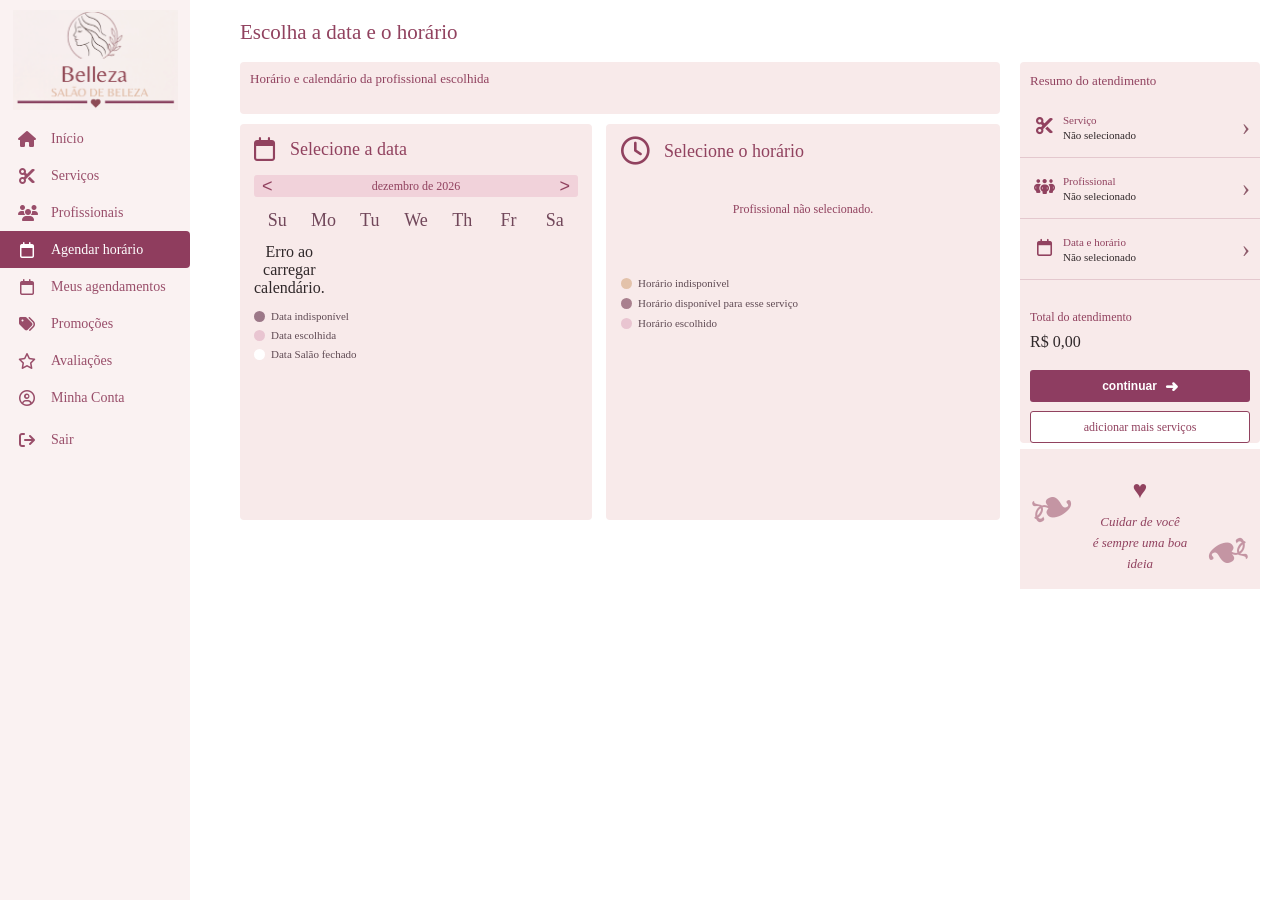
<file: SalaoBeleza/wwwroot/agendar_horario.html>
<!DOCTYPE html>
<html lang="pt-br">

<head>
    <meta charset="UTF-8">
    <meta name="viewport" content="width=device-width, initial-scale=1.0">

    <title>Agendar horário - Belleza</title>

    <link rel="stylesheet"
          href="https://cdnjs.cloudflare.com/ajax/libs/font-awesome/6.5.2/css/all.min.css">

    <link rel="stylesheet" href="agendar_horario.css">
</head>

<body>

    <aside class="sidebar"
           style="
                width: 190px !important;
                height: 100vh !important;
                min-height: 100vh !important;
                max-width: 190px !important;
                position: fixed !important;
                left: 0 !important;
                top: 0 !important;
                bottom: auto !important;
                display: block !important;
                overflow: hidden !important;
                z-index: 9999 !important;
           ">

        <div class="logo-area">
            <img src="imagens/logo_belleza.png"
                 alt="Belleza"
                 class="logo-belleza">
        </div>

        <nav class="menu">

            <a href="tela_inicial.html" class="menu-item">
                <i class="fa-solid fa-house"></i>
                <span>Início</span>
            </a>

            <a href="servicos.html" class="menu-item">
                <i class="fa-solid fa-scissors"></i>
                <span>Serviços</span>
            </a>

            <a href="profissionais.html" class="menu-item">
                <i class="fa-solid fa-users"></i>
                <span>Profissionais</span>
            </a>

            <a href="agendar_horario.html" class="menu-item ativo">
                <i class="fa-regular fa-calendar"></i>
                <span>Agendar horário</span>
            </a>

            <a href="meus_agendamentos.html" class="menu-item">
                <i class="fa-regular fa-calendar"></i>
                <span>Meus agendamentos</span>
            </a>

            <a href="#" class="menu-item">
                <i class="fa-solid fa-tags"></i>
                <span>Promoções</span>
            </a>

            <a href="#" class="menu-item">
                <i class="fa-regular fa-star"></i>
                <span>Avaliações</span>
            </a>

            <a href="#" class="menu-item">
                <i class="fa-regular fa-circle-user"></i>
                <span>Minha Conta</span>
            </a>

            <a href="#" class="menu-item sair">
                <i class="fa-solid fa-arrow-right-from-bracket"></i>
                <span>Sair</span>
            </a>

        </nav>

    </aside>


    <main class="conteudo">

        <h1 class="titulo-pagina">
            Escolha a data e o horário
        </h1>


        <div class="layout-principal">

            <div class="area-esquerda">

                <div class="cabecalho-calendario">
                    Horário e calendário da profissional escolhida
                </div>


                <div class="area-agendamento">


                    <!-- CALENDÁRIO -->

                    <section class="calendario">

                        <h2>
                            <i class="fa-regular fa-calendar"></i>
                            Selecione a data
                        </h2>


                        <div class="mes">

                            <button
                                type="button"
                                id="mesAnterior"
                                aria-label="Mês anterior">

                                &lt;

                            </button>


                            <span id="mesAtual">
                                Carregando...
                            </span>


                            <button
                                type="button"
                                id="mesProximo"
                                aria-label="Próximo mês">

                                &gt;

                            </button>

                        </div>


                        <div class="dias-semana">

                            <span>Su</span>
                            <span>Mo</span>
                            <span>Tu</span>
                            <span>We</span>
                            <span>Th</span>
                            <span>Fr</span>
                            <span>Sa</span>

                        </div>


                        <div
                            class="dias"
                            id="diasCalendario">

                            <!--
                                O JavaScript vai criar
                                os dias disponíveis aqui.
                            -->

                        </div>


                        <div class="legenda-calendario">

                            <div>
                                <span class="bolinha roxa"></span>
                                <span>Data indisponível</span>
                            </div>

                            <div>
                                <span class="bolinha rosa"></span>
                                <span>Data escolhida</span>
                            </div>

                            <div>
                                <span class="bolinha clara"></span>
                                <span>Data Salão fechado</span>
                            </div>

                        </div>

                    </section>


                    <!-- HORÁRIOS -->

                    <section class="horarios">

                        <h2>
                            <i class="fa-regular fa-clock"></i>
                            Selecione o horário
                        </h2>


                        <div
                            class="lista-horarios"
                            id="listaHorarios">

                            <p class="mensagem-horario">
                                Selecione uma data para visualizar os horários.
                            </p>

                        </div>


                        <div class="legenda-horarios">

                            <div>
                                <span class="bolinha horario-indisponivel"></span>
                                <span>Horário indisponível</span>
                            </div>

                            <div>
                                <span class="bolinha horario-disponivel"></span>
                                <span>Horário disponível para esse serviço</span>
                            </div>

                            <div>
                                <span class="bolinha horario-escolhido"></span>
                                <span>Horário escolhido</span>
                            </div>

                        </div>

                    </section>

                </div>

            </div>


            <!-- RESUMO -->

            <aside class="resumo">

                <h2>
                    Resumo do atendimento
                </h2>


                <!-- SERVIÇO -->

                <div class="resumo-item">

                    <div class="resumo-icone">
                        <i class="fa-solid fa-scissors"></i>
                    </div>

                    <div class="resumo-texto">

                        <span>Serviço</span>

                        <strong id="resumoServico">
                            Não selecionado
                        </strong>

                    </div>

                    <span class="seta">
                        ›
                    </span>

                </div>


                <!-- PROFISSIONAL -->

                <div class="resumo-item">

                    <div class="resumo-icone">
                        <i class="fa-solid fa-people-group"></i>
                    </div>

                    <div class="resumo-texto">

                        <span>Profissional</span>

                        <strong id="resumoProfissional">
                            Não selecionado
                        </strong>

                    </div>

                    <span class="seta">
                        ›
                    </span>

                </div>


                <!-- DATA E HORÁRIO -->

                <div class="resumo-item">

                    <div class="resumo-icone">
                        <i class="fa-regular fa-calendar"></i>
                    </div>

                    <div class="resumo-texto">

                        <span>Data e horário</span>

                        <strong id="resumoDataHorario">
                            Não selecionado
                        </strong>

                    </div>

                    <span class="seta">
                        ›
                    </span>

                </div>


                <!-- TOTAL -->

                <div class="total">

                    <span>
                        Total do atendimento
                    </span>

                    <strong id="resumoPreco">
                        R$ 0,00
                    </strong>

                </div>


                <!-- CONTINUAR -->

                <button
                    type="button"
                    class="btn-continuar"
                    id="btnContinuar">

                    continuar

                    <span>
                        ➜
                    </span>

                </button>


                <!-- ADICIONAR SERVIÇO -->

                <a
                    href="servicos.html"
                    class="btn-adicionar">

                    adicionar mais serviços

                </a>

            </aside>

        </div>


        <div class="frase-lateral">

            <span>♥</span>

            <p>
                Cuidar de você
                <br>
                é sempre uma boa
                <br>
                ideia
            </p>

        </div>

    </main>


    <!-- JAVASCRIPT DO AGENDAMENTO -->

    <script src="agendar_horario.js"></script>

</body>

</html>
</file>
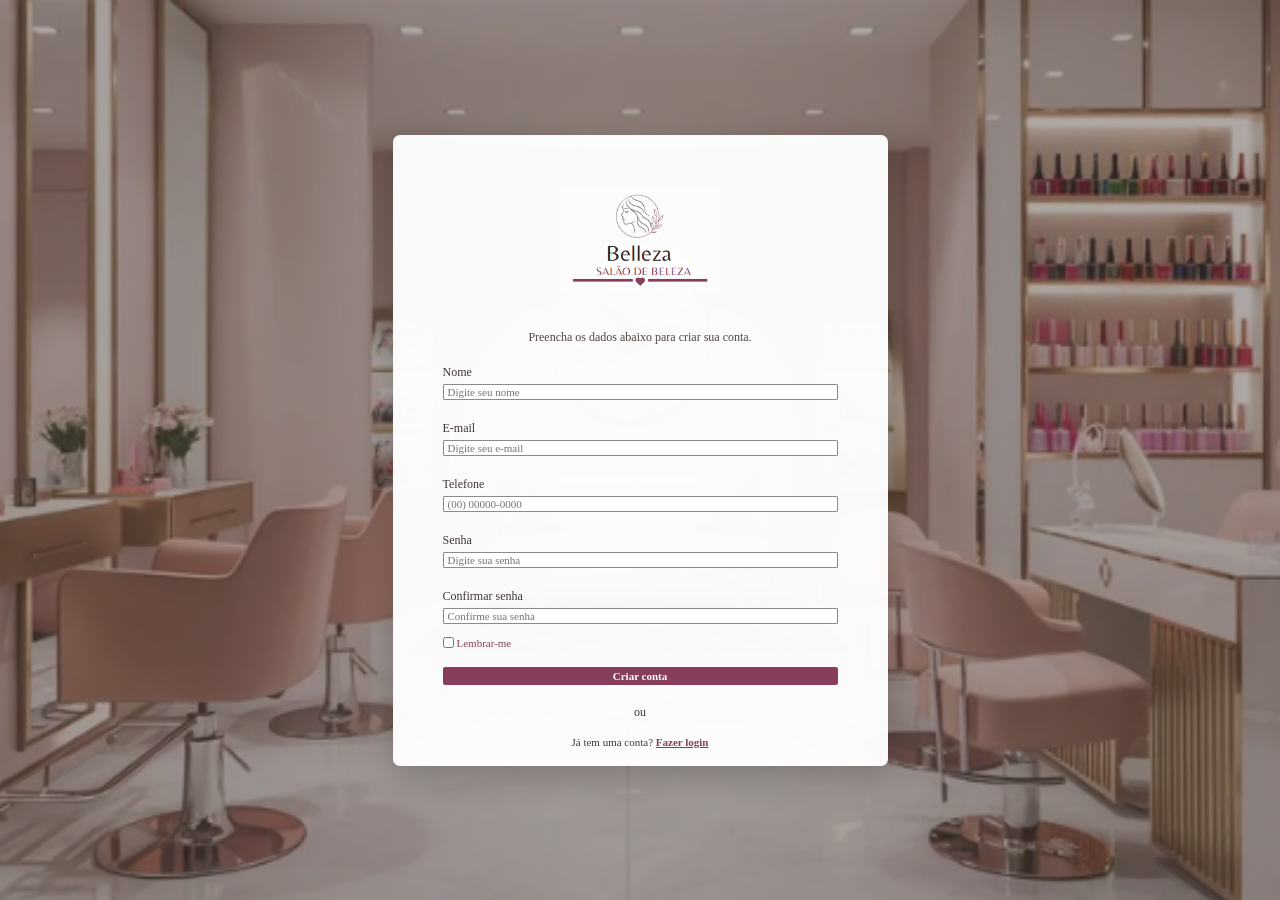
<file: SalaoBeleza/wwwroot/criar_conta.html>
<!DOCTYPE html>
<html lang="pt-br">

<head>
    <meta charset="UTF-8">
    <meta name="viewport" content="width=device-width, initial-scale=1.0">

    <title>Criar Conta - Belleza</title>

    <link rel="stylesheet" href="criar_conta.css">
</head>

<body>

    <main class="cadastro-card">

        <div class="logo-area">

            <img
                src="imagens/logo_belleza_login.png"
                alt="Logo Belleza"
                class="logo"
            >

        </div>


        <p class="texto-cadastro">
            Preencha os dados abaixo para criar sua conta.
        </p>


        <form id="formCadastro">

           

            <div class="campo">

                <label for="nome">
                    Nome
                </label>

                <input
                    type="text"
                    id="nome"
                    name="nome"
                    placeholder="Digite seu nome"
                    required
                >

            </div>


            

            <div class="campo">

                <label for="email">
                    E-mail
                </label>

                <input
                    type="email"
                    id="email"
                    name="email"
                    placeholder="Digite seu e-mail"
                    required
                >

            </div>


           

            <div class="campo">

                <label for="telefone">
                    Telefone
                </label>

                <input
                    type="tel"
                    id="telefone"
                    name="telefone"
                    placeholder="(00) 00000-0000"
                    required
                >

            </div>


           

            <div class="campo">

                <label for="senha">
                    Senha
                </label>

                <input
                    type="password"
                    id="senha"
                    name="senha"
                    placeholder="Digite sua senha"
                    required
                >

            </div>


           

            <div class="campo">

                <label for="confirmar">
                    Confirmar senha
                </label>

                <input
                    type="password"
                    id="confirmar"
                    name="confirmar"
                    placeholder="Confirme sua senha"
                    required
                >

            </div>


           

            <label class="lembrar">

                <input
                    type="checkbox"
                    name="lembrar"
                >

                Lembrar-me

            </label>


           

            <button
                type="submit"
                class="btn-criar">

                Criar conta

            </button>


            <div class="ou">

                <span>ou</span>

            </div>


         

            <p class="login">

                Já tem uma conta?

                <a href="login_cliente.html">
                    Fazer login
                </a>

            </p>

        </form>

    </main>


    <script>

        document
            .getElementById("formCadastro")
            .addEventListener("submit", async function(event) {

                event.preventDefault();


               

                const nome =
                    document.getElementById("nome").value.trim();

                const email =
                    document.getElementById("email").value.trim();

                const telefone =
                    document.getElementById("telefone").value.trim();

                const senha =
                    document.getElementById("senha").value;

                const confirmar =
                    document.getElementById("confirmar").value;


                

                if (senha !== confirmar) {

                    alert("As senhas não são iguais.");

                    return;
                }


                

                const dados = {

                    nome: nome,
                    email: email,
                    telefone: telefone,
                    senha: senha

                };


                try {

                    const resposta = await fetch(
                        "/api/clientes",
                        {
                            method: "POST",

                            headers: {
                                "Content-Type": "application/json"
                            },

                            body: JSON.stringify(dados)
                        }
                    );


                    

                    if (resposta.ok) {

                        alert("Conta criada com sucesso!");

                        window.location.href =
                            "login_cliente.html";

                        return;
                    }


                    

                    let mensagemErro =
                        "Não foi possível criar a conta.";

                    try {

                        const erro =
                            await resposta.json();

                        if (erro.title) {
                            mensagemErro = erro.title;
                        }

                        if (erro.message) {
                            mensagemErro = erro.message;
                        }

                    } catch (e) {

                
                    }


                    alert(mensagemErro);

                    console.log(
                        "Status da API:",
                        resposta.status
                    );

                } catch (erro) {

                    console.error(erro);

                    alert(
                        "Erro ao conectar com o servidor."
                    );

                }

            });

    </script>

</body>

</html>
</file>
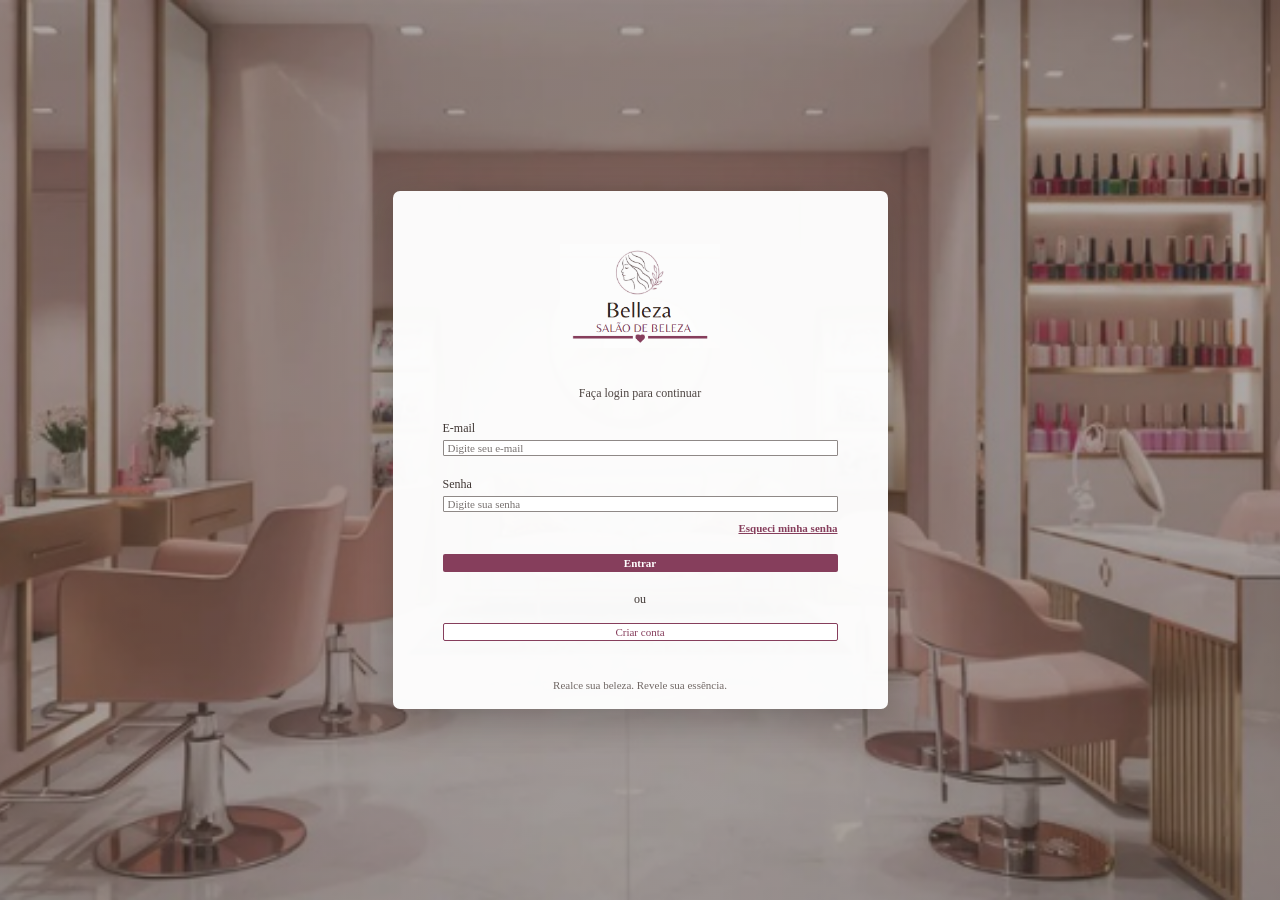
<file: SalaoBeleza/wwwroot/login_cliente.html>
<!DOCTYPE html>
<html lang="pt-br">

<head>
    <meta charset="UTF-8">
    <meta name="viewport" content="width=device-width, initial-scale=1.0">

    <title>Login - Belleza</title>

    <link rel="stylesheet" href="login_cliente.css">
</head>

<body>

    <main class="login-card">

        <div class="logo-area">

            <img
                src="imagens/logo_belleza_login.png"
                alt="Logo Belleza"
                class="logo"
            >

        </div>

        <p class="texto-login">
            Faça login para continuar
        </p>

        <form id="formLogin">

            <div class="campo">

                <label for="email">
                    E-mail
                </label>

                <input
                    type="email"
                    id="email"
                    name="email"
                    placeholder="Digite seu e-mail"
                    required
                >

            </div>

            <div class="campo">

                <label for="senha">
                    Senha
                </label>

                <input
                    type="password"
                    id="senha"
                    name="senha"
                    placeholder="Digite sua senha"
                    required
                >

            </div>

            <div class="esqueci">

                <a href="recuperar_senha.html">
                    Esqueci minha senha
                </a>

            </div>

            <button
                type="submit"
                class="btn-entrar">

                Entrar

            </button>

            <div class="ou">

                <span>ou</span>

            </div>

            <a
                href="criar_conta.html"
                class="btn-criar">

                Criar conta

            </a>

        </form>

        <p class="frase">
            Realce sua beleza. Revele sua essência.
        </p>

    </main>

    <script>

        document
            .getElementById("formLogin")
            .addEventListener("submit", async function(event) {

                event.preventDefault();

                const email = document
                    .getElementById("email")
                    .value
                    .trim();

                const senha = document
                    .getElementById("senha")
                    .value;

                if (!email || !senha) {

                    alert("Preencha o e-mail e a senha.");

                    return;
                }

                try {

                    const resposta = await fetch("/api/login", {

                        method: "POST",

                        headers: {
                            "Content-Type": "application/json"
                        },

                        body: JSON.stringify({
                            email: email,
                            senha: senha
                        })

                    });

                    const texto = await resposta.text();

                    console.log("STATUS:", resposta.status);
                    console.log("RESPOSTA:", texto);

                    if (resposta.ok) {

                        alert("Login realizado com sucesso!");

                        window.location.href =
                            "tela_inicial.html";

                        return;
                    }

                    if (resposta.status === 401) {

                        alert("E-mail ou senha inválidos.");

                        return;
                    }

                    alert(
                        "ERRO " +
                        resposta.status +
                        ":\n\n" +
                        texto
                    );

                }
                catch (erro) {

                    console.error(erro);

                    alert(
                        "Erro ao conectar com o servidor."
                    );

                }

            });

    </script>

</body>

</html>
</file>
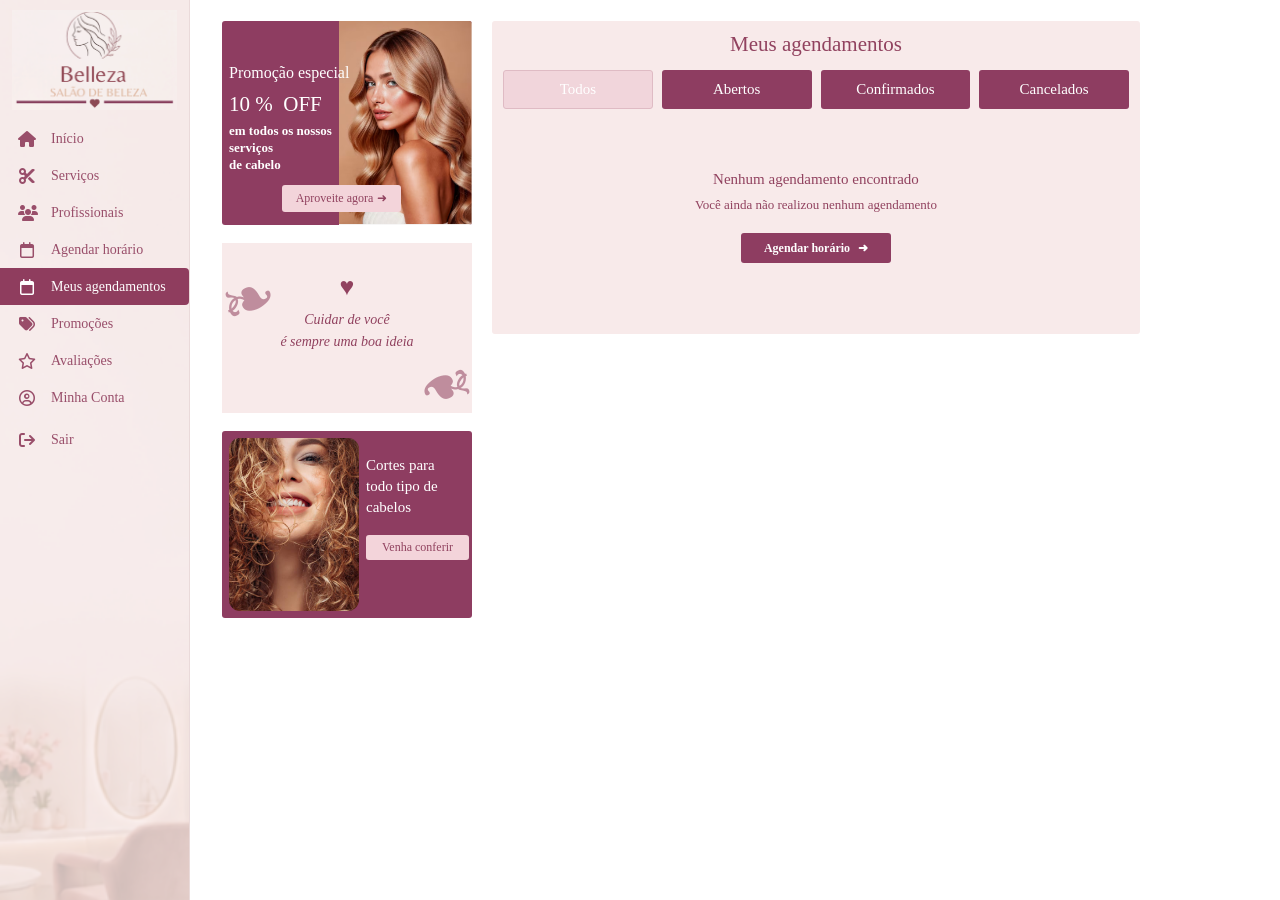
<file: SalaoBeleza/wwwroot/meus_agendamentos.html>
<!DOCTYPE html>
<html lang="pt-br">

<head>
    <meta charset="UTF-8">
    <meta name="viewport" content="width=device-width, initial-scale=1.0">

    <title>Meus agendamentos - Belleza</title>

    <link rel="stylesheet"
      href="https://cdnjs.cloudflare.com/ajax/libs/font-awesome/6.5.2/css/all.min.css">

    <link rel="stylesheet" href="meus_agendamentos.css">
</head>

<body>

 <aside class="sidebar">

        <div class="logo-area">

            <img
                src="imagens/logo_belleza.png"
                alt="Belleza"
                class="logo-belleza">

        </div>

        <nav class="menu">

            <a href="tela_inicial.html"  
                class="menu-item">
                <i class="fa-solid fa-house"></i>
                <span>Início</span>
            </a>

            <a href="servicos.html"
                class="menu-item">
                <i class="fa-solid fa-scissors"></i>
                <span>Serviços</span>
            </a>

            <a href="profissionais.html"
                class="menu-item">
                <i class="fa-solid fa-users"></i>
                <span>Profissionais</span>
            </a>

            <a href="agendar_horario.html" 
                class="menu-item">
                <i class="fa-regular fa-calendar"></i>
                <span>Agendar horário</span>
            </a>

            <a href="meus_agendamentos.html"
                class="menu-item ativo">
                <i class="fa-regular fa-calendar"></i>
                <span>Meus agendamentos</span>  

            </a>

            <a href="#"
                class="menu-item">
                <i class="fa-solid fa-tags"></i>
                <span>Promoções</span>
            </a>

            <a href="#"
                class="menu-item">
                <i class="fa-regular fa-star"></i>
                <span>Avaliações</span>
            </a>

            <a href="#"
                class="menu-item">
                <i class="fa-regular fa-circle-user"></i>
                <span>Minha Conta</span>
            </a>

            <a href="#"
                class="menu-item sair">
                <i class="fa-solid fa-arrow-right-from-bracket"></i>
                <span>Sair</span>
            </a>

        </nav>

    </aside>


    <main class="conteudo">

        <section class="coluna-esquerda">

            <div class="promocao">

                <div class="texto-promocao">

                    <h2>
                        Promoção especial
                    </h2>

                    <h1>
                        10 % &nbsp;OFF
                    </h1>

                    <p>
                        em todos os nossos serviços
                        <br>
                        de cabelo
                    </p>

                </div>


                <img
                    src="imagens/promocao.png"
                    alt="Promoção"
                >


                <a
                    href="pagina_promocao.html"
                    class="botao-promocao"
                >
                    Aproveite agora
                    <span>➜</span>
                </a>

            </div>


           

            <div class="frase">

                <span class="coracao">
                    ♥
                </span>

                <p>
                    Cuidar de você
                    <br>
                    é sempre uma boa ideia
                </p>

            </div>

            <div class="cortes">

                <img
                    src="imagens/beatriz.png"
                    alt="Cortes"
                >

                <div class="texto-cortes">

                    <h2>
                        Cortes para
                        <br>
                        todo tipo de
                        <br>
                        cabelos
                    </h2>

                    <a
                        href="pagina_promocao.html"
                        class="botao-cortes"
                    >
                        Venha conferir
                    </a>

                </div>

            </div>

        </section>


        <section class="agendamentos">

            <h1>
                Meus agendamentos
            </h1>


           
            <div class="filtros">

                <button class="filtro todos">
                    Todos
                </button>

                <button class="filtro">
                    Abertos
                </button>

                <button class="filtro">
                    Confirmados
                </button>

                <button class="filtro">
                    Cancelados
                </button>

            </div>


          

            <div class="sem-agendamento">

                <h2>
                    Nenhum agendamento encontrado
                </h2>

                <p>
                    Você ainda não realizou nenhum agendamento
                </p>

                <a
                    href="agendar_horario.html"
                    class="botao-agendar"
                >
                    Agendar horário
                    <span>➜</span>
                </a>

            </div>

        </section>

    </main>

</body>

</html>
</file>
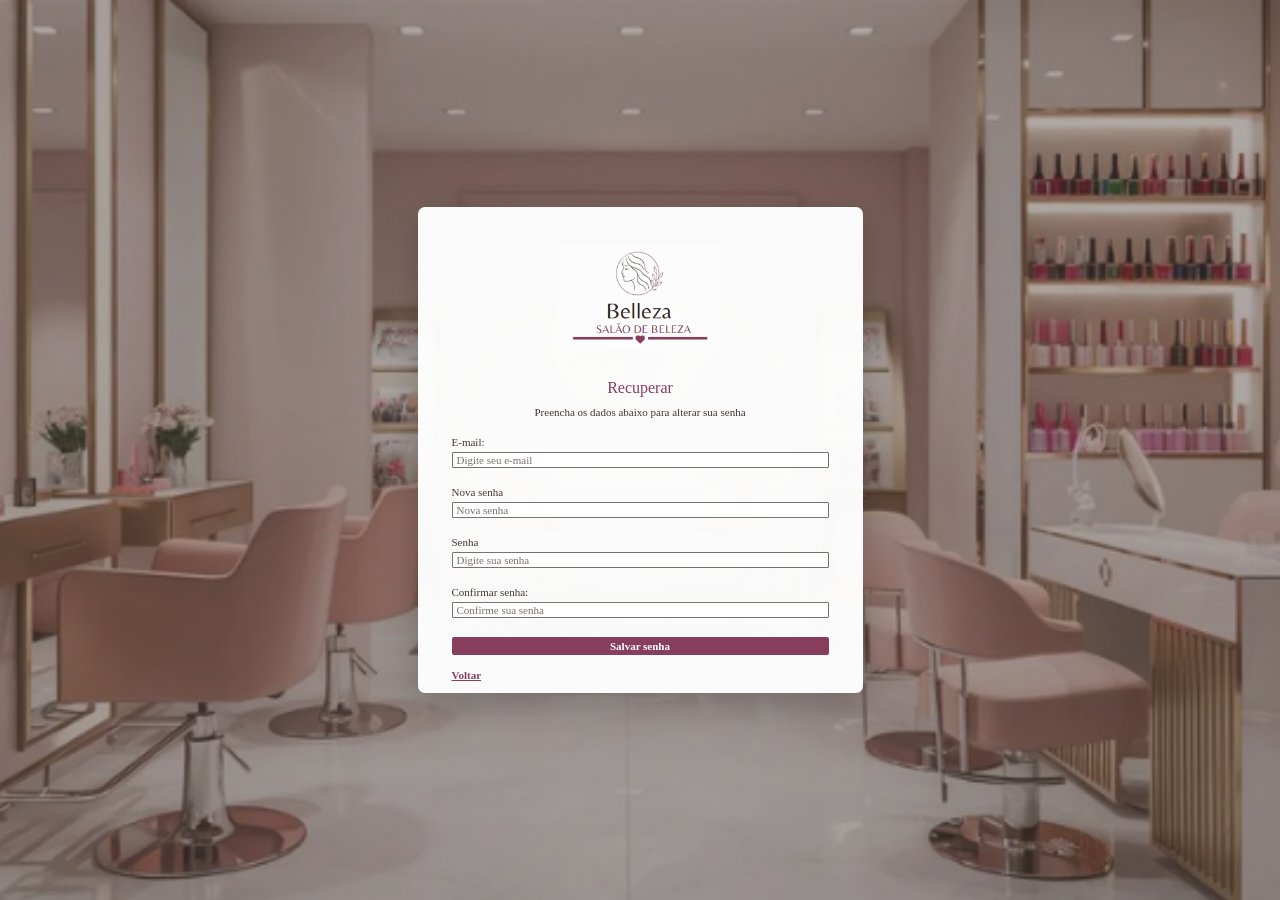
<file: SalaoBeleza/wwwroot/recuperar_senha.html>
<!DOCTYPE html>
<html lang="pt-br">

<head>
    <meta charset="UTF-8">
    <meta name="viewport" content="width=device-width, initial-scale=1.0">

    <title>Recuperar Senha - Belleza</title>

    <link rel="stylesheet" href="recuperar_senha.css">
</head>

<body>

    <main class="recuperar-card">

        <div class="logo-area">

            <img
                src="imagens/logo_belleza_login.png"
                alt="Logo Belleza"
                class="logo"
            >

        </div>


        <h2>Recuperar</h2>


        <p class="texto-recuperar">
            Preencha os dados abaixo para alterar sua senha
        </p>


        <form action="#" method="post">

            <div class="campo">

                <label for="email">
                    E-mail:
                </label>

                <input
                    type="email"
                    id="email"
                    name="email"
                    placeholder="Digite seu e-mail"
                    required
                >

            </div>


            <div class="campo">

                <label for="nova-senha">
                    Nova senha
                </label>

                <input
                    type="password"
                    id="nova-senha"
                    name="nova-senha"
                    placeholder="Nova senha"
                    required
                >

            </div>


            <div class="campo">

                <label for="senha">
                    Senha
                </label>

                <input
                    type="password"
                    id="senha"
                    name="senha"
                    placeholder="Digite sua senha"
                    required
                >

            </div>


            <div class="campo">

                <label for="confirmar-senha">
                    Confirmar senha:
                </label>

                <input
                    type="password"
                    id="confirmar-senha"
                    name="confirmar-senha"
                    placeholder="Confirme sua senha"
                    required
                >

            </div>


            <button
                type="submit"
                class="btn-salvar">

                Salvar senha

            </button>


            <a
                href="login_cliente.html"
                class="voltar">

                Voltar

            </a>

        </form>

    </main>

</body>

</html>
</file>
<file: SalaoBeleza/wwwroot/agendar_horario.css>
* {
    margin: 0;
    padding: 0;
    box-sizing: border-box;
}

body {
    background-color: #ffffff;
    color: #30282a;
    font-family: Georgia, "Times New Roman", serif;
    min-height: 100vh;
}

.sidebar::before {
    content: "";
    position: absolute;
    top: 0;
    left: 0;
    right: 0;
    bottom: 0;
    background: rgba(248, 238, 238, 0.72);
    z-index: 0;
}

.logo-area,
.menu {
    position: relative;
    z-index: 1;
}

.logo-area {
    width: 100%;
    height: 120px;
    display: flex;
    align-items: center;
    justify-content: center;
    padding: 15px 10px;
}

.logo-belleza {
    width: 165px;
    height: auto;
    object-fit: contain;
    display: block;
}

.linha-logo {
    height: 4px;
    width: 174px;
    background: #8d3b5c;
    margin: 0 auto 8px;
}

.menu {
    display: flex;
    flex-direction: column;
    width: 100%;
}

.menu-item {
    width: 100%;
    height: 37px;
    display: flex;
    align-items: center;
    gap: 15px;
    padding-left: 18px;
    text-decoration: none;
    color: #994e6a;
    font-size: 14px;
    transition: 0.2s;
}

.menu-item i {
    width: 18px;
    text-align: center;
    font-size: 16px;
}

.menu-item:hover {
    background: rgba(234, 214, 220, 0.90);
}

.menu-item.ativo {
    background: #8f3d5e;
    color: white;
    border-radius: 0 4px 4px 0;
}

.menu-item.sair {
    margin-top: 5px;
}

.conteudo {
    margin-left: 220px;
    min-height: 100vh;
    padding: 20px 20px;
    position: relative;
}

.titulo-pagina {
    color: #91425f;
    font-size: 21px;
    font-weight: 400;
    margin-bottom: 17px;
}

.layout-principal {
    display: grid;
    grid-template-columns: minmax(650px, 1fr) 240px;
    gap: 20px;
    align-items: start;
}

.area-esquerda {
    min-width: 0;
}

.cabecalho-calendario {
    height: 52px;
    background-color: #f8eaea;
    color: #91425f;
    border-radius: 4px;
    padding: 9px 10px;
    font-size: 13px;
    margin-bottom: 10px;
}

.area-agendamento {
    display: grid;
    grid-template-columns: 352px 1fr;
    gap: 14px;
}

.calendario {
    min-height: 396px;
    background-color: #f8eaea;
    border-radius: 4px;
    padding: 13px 14px;
}

.calendario h2 {
    color: #91425f;
    font-size: 18px;
    font-weight: 400;
    display: flex;
    align-items: center;
    gap: 15px;
    margin-bottom: 14px;
}

.calendario h2 i {
    font-size: 24px;
}

.mes {
    height: 22px;
    background-color: #f1d2da;
    border-radius: 3px;
    display: flex;
    align-items: center;
    justify-content: space-between;
    padding: 0 8px;
    color: #91425f;
    font-size: 12px;
    margin-bottom: 13px;
}

.mes button {
    border: none;
    background: transparent;
    color: #91425f;
    font-size: 18px;
    cursor: pointer;
}

.dias-semana {
    display: grid;
    grid-template-columns: repeat(7, 1fr);
    text-align: center;
    color: #71475a;
    font-size: 18px;
    margin-bottom: 5px;
}

.dias-semana span {
    height: 28px;
}

.dias {
    display: grid;
    grid-template-columns: repeat(7, 1fr);
    row-gap: 5px;
    text-align: center;
}

.dia {
    width: 34px;
    height: 34px;
    margin: auto;
    border: none;
    border-radius: 50%;
    background: transparent;
    color: #79566a;
    font-family: Georgia, "Times New Roman", serif;
    font-size: 17px;
    cursor: pointer;
    transition: 0.2s;
}

.dia:hover {
    background-color: #ead1d8;
}

.dia.disponivel {
    background-color: #9c7888;
    color: #ffffff;
}

.dia.indisponivel {
    background-color: #ffffff;
    color: #dddddd;
    cursor: not-allowed;
}

.dia.escolhido,
.dia.selecionado {
    background-color: #e9c5d1;
    color: #91425f;
    box-shadow: 0 0 0 2px #d9a9b9;
}

.dia.selecionado:hover {
    background-color: #e9c5d1;
}

.vazio {
    width: 34px;
    height: 34px;
}

.legenda-calendario {
    margin-top: 13px;
    display: flex;
    flex-direction: column;
    gap: 7px;
    color: #604b54;
    font-size: 11px;
}

.legenda-calendario div {
    display: flex;
    align-items: center;
    gap: 6px;
}

.bolinha {
    width: 11px;
    height: 11px;
    border-radius: 50%;
    display: inline-block;
}

.bolinha.roxa {
    background-color: #9c7888;
}

.bolinha.rosa {
    background-color: #e9c5d1;
}

.bolinha.clara {
    background-color: #ffffff;
}

.horarios {
    min-height: 396px;
    background-color: #f8eaea;
    border-radius: 4px;
    padding: 13px 15px;
}

.horarios h2 {
    color: #91425f;
    font-size: 18px;
    font-weight: 400;
    display: flex;
    align-items: center;
    gap: 15px;
    margin-bottom: 17px;
}

.horarios h2 i {
    font-size: 28px;
}

.lista-horarios {
    display: grid;
    grid-template-columns: 1fr 1fr;
    gap: 12px 60px;
    padding: 0 24px;
}

.horario {
    height: 34px;
    background-color: #ffffff;
    border: 1px solid #91425f;
    border-radius: 3px;
    color: #30282a;
    font-family: Georgia, "Times New Roman", serif;
    font-size: 11px;
    cursor: pointer;
    transition: 0.2s;
}

.horario:hover {
    background-color: #f1d7de;
}

.horario.escolhido-horario,
.horario.selecionado {
    background-color: #e9c5d1;
    color: #91425f;
    border-color: #d9a9b9;
}

.horario:disabled {
    background-color: #e3c2aa;
    color: #ffffff;
    border-color: #e3c2aa;
    cursor: not-allowed;
}

.legenda-horarios {
    margin-top: 40px;
    display: flex;
    flex-direction: column;
    gap: 8px;
    font-size: 11px;
    color: #604b54;
}

.legenda-horarios div {
    display: flex;
    align-items: center;
    gap: 6px;
}

.horario-indisponivel {
    background-color: #e3c2aa;
}

.horario-disponivel {
    background-color: #a9808e;
}

.horario-escolhido {
    background-color: #e9c5d1;
}

.resumo {
    width: 240px;
    min-height: 366px;
    background-color: #f8eaea;
    border-radius: 4px;
    overflow: hidden;
}

.resumo h2 {
    color: #91425f;
    font-size: 13px;
    font-weight: 400;
    padding: 11px 10px 8px;
}

.resumo-item {
    min-height: 61px;
    border-bottom: 1px solid #e4c8ce;
    display: flex;
    align-items: center;
    padding: 7px 10px;
}

.resumo-icone {
    width: 28px;
    color: #91425f;
    font-size: 17px;
    text-align: center;
    margin-right: 5px;
}

.resumo-texto {
    flex: 1;
    display: flex;
    flex-direction: column;
    gap: 3px;
}

.resumo-texto span {
    color: #91425f;
    font-size: 11px;
}

.resumo-texto strong {
    color: #30282a;
    font-size: 11px;
    font-weight: 400;
}

.seta {
    color: #8e5b6b;
    font-size: 25px;
}

.total {
    padding: 30px 10px 19px;
}

.total span {
    display: block;
    color: #91425f;
    font-size: 12px;
    margin-bottom: 8px;
}

.total strong {
    color: #30282a;
    font-size: 16px;
    font-weight: 400;
}

.btn-continuar {
    width: calc(100% - 20px);
    height: 32px;
    margin: 0 10px 9px;
    background-color: #8e3d61;
    color: #ffffff;
    border-radius: 3px;
    text-decoration: none;
    display: flex;
    align-items: center;
    justify-content: center;
    gap: 8px;
    font-size: 12px;
    font-weight: bold;
    border: none;
    cursor: pointer;
}

.btn-continuar:hover {
    background-color: #71314d;
}

.btn-continuar span {
    font-size: 16px;
}

.btn-adicionar {
    width: calc(100% - 20px);
    height: 32px;
    margin: 0 10px;
    background-color: #ffffff;
    color: #91425f;
    border: 1px solid #91425f;
    border-radius: 3px;
    text-decoration: none;
    display: flex;
    align-items: center;
    justify-content: center;
    font-size: 12px;
}

.btn-adicionar:hover {
    background-color: #91425f;
    color: #ffffff;
}

.frase-lateral {
    position: absolute;
    right: 20px;
    top: 449px;
    width: 240px;
    height: 140px;
    background-color: #f8eaea;
    color: #91425f;
    text-align: center;
    overflow: hidden;
    padding-top: 27px;
}

.frase-lateral::before {
    content: "❧";
    position: absolute;
    left: 8px;
    top: 25px;
    font-size: 58px;
    opacity: 0.5;
    transform: rotate(-20deg);
}

.frase-lateral::after {
    content: "❧";
    position: absolute;
    right: 8px;
    bottom: 3px;
    font-size: 58px;
    opacity: 0.5;
    transform: rotate(160deg);
}

.frase-lateral span {
    font-size: 25px;
}

.frase-lateral p {
    margin-top: 7px;
    font-size: 13px;
    font-style: italic;
    line-height: 21px;
}

.dia:disabled {
    cursor: not-allowed;
}

.mensagem-horario {
    grid-column: 1 / -1;
    text-align: center;
    color: #91425f;
    font-size: 12px;
    padding: 20px 5px;
}
</file>
<file: SalaoBeleza/wwwroot/criar_conta.css>
* {
    margin: 0;
    padding: 0;
    box-sizing: border-box;
}

body {
    min-height: 100vh;

    font-family: Georgia, "Times New Roman", serif;

    background:
        linear-gradient(
            rgba(60, 50, 48, 0.40),
            rgba(60, 50, 48, 0.40)
        ),
        url("imagens/salao_belleza.png");

    background-size: cover;
    background-position: center;
    background-repeat: no-repeat;

    display: flex;
    justify-content: center;
    align-items: center;
}


/* CARD */

.cadastro-card {
    width: 495px;

    background: rgba(255, 255, 255, 0.97);

    border-radius: 7px;

    padding: 25px 50px 18px;

    box-shadow:
        0 10px 35px rgba(0, 0, 0, 0.20);
}




.logo-area {
    text-align: center;
}

.logo {
    width: 160px;
    height: 160px;

    object-fit: contain;

    display: block;

    margin: 0 auto 2px;
}




.texto-cadastro {
    text-align: center;

    color: #4f4643;

    font-size: 12px;

    margin-top: 10px;
    margin-bottom: 20px;
}



.campo {
    margin-bottom: 21px;
}

.campo label {
    display: block;

    color: #403734;

    font-size: 12px;

    margin-bottom: 2px;
}

.campo input {
    width: 100%;

    height: 16px;

    border: 1px solid #8f8987;

    border-radius: 1px;

    background: #ffffff;

    padding: 1px 4px;

    font-family: Georgia, "Times New Roman", serif;

    font-size: 11px;

    outline: none;
}

.campo input:focus {
    border-color: #863e5c;
}

.campo input::placeholder {
    color: #77716f;
}




.lembrar {
    display: flex;

    align-items: center;

    gap: 3px;

    color: #863e5c;

    font-size: 11px;

    margin-top: -8px;

    margin-bottom: 17px;
}

.lembrar input {
    width: 11px;
    height: 11px;

    accent-color: #863e5c;
}




.btn-criar {
    width: 100%;

    height: 18px;

    border: none;

    border-radius: 2px;

    background: #863e5c;

    color: #ffffff;

    font-family: Georgia, "Times New Roman", serif;

    font-size: 11px;

    font-weight: bold;

    cursor: pointer;
}

.btn-criar:hover {
    background: #71334d;
}




.ou {
    text-align: center;

    margin: 17px 0 16px;
}

.ou span {
    color: #403734;

    font-size: 12px;
}




.login {
    text-align: center;

    color: #403734;

    font-size: 11px;
}

.login a {
    color: #863e5c;

    font-size: 11px;

    font-weight: bold;

    text-decoration: underline;
}




@media (max-width: 600px) {

    body {
        padding: 20px;
    }

    .cadastro-card {
        width: 100%;

        padding: 25px 30px 20px;
    }

}
</file>
<file: SalaoBeleza/wwwroot/login_cliente.css>
* {
    margin: 0;
    padding: 0;
    box-sizing: border-box;
}

body {
    min-height: 100vh;

    font-family: Georgia, "Times New Roman", serif;

    background:
        linear-gradient(
            rgba(60, 50, 48, 0.40),
            rgba(60, 50, 48, 0.40)
        ),
        url("imagens/salao_belleza.png");

    background-size: cover;
    background-position: center;
    background-repeat: no-repeat;

    display: flex;
    justify-content: center;
    align-items: center;
}




.login-card {
    width: 495px;

    background: rgba(255, 255, 255, 0.97);

    border-radius: 7px;

    padding: 25px 50px 18px;

    box-shadow:
        0 10px 35px rgba(0, 0, 0, 0.20);
}




.logo-area {
    text-align: center;
}

.logo {
    width: 160px;
    height: 160px;

    object-fit: contain;

    display: block;

    margin: 0 auto 2px;
}

.logo-area h1 {
    font-size: 29px;

    font-weight: normal;

    color: #352a27;

    margin: 0;
}



.texto-login {
    text-align: center;

    color: #4f4643;

    font-size: 12px;

    margin-top: 10px;
    margin-bottom: 20px;
}




.campo {
    margin-bottom: 21px;
}

.campo label {
    display: block;

    color: #403734;

    font-size: 12px;

    margin-bottom: 2px;
}

.campo input {
    width: 100%;

    height: 16px;

    border: 1px solid #8f8987;

    border-radius: 1px;

    background: #ffffff;

    padding: 1px 4px;

    font-family: Georgia, "Times New Roman", serif;

    font-size: 11px;

    outline: none;
}

.campo input:focus {
    border-color: #863e5c;
}

.campo input::placeholder {
    color: #77716f;
}




.esqueci {
    text-align: right;

    margin-top: -15px;

    margin-bottom: 17px;
}

.esqueci a {
    color: #863e5c;

    font-size: 11px;

    font-weight: bold;

    text-decoration: underline;
}




.btn-entrar {
    width: 100%;

    height: 18px;

    border: none;

    border-radius: 2px;

    background: #863e5c;

    color: #ffffff;

    font-family: Georgia, "Times New Roman", serif;

    font-size: 11px;

    font-weight: bold;

    cursor: pointer;
}

.btn-entrar:hover {
    background: #71334d;
}



.ou {
    text-align: center;

    margin: 17px 0 16px;
}

.ou span {
    color: #403734;

    font-size: 12px;
}




.btn-criar {
    width: 100%;

    height: 18px;

    display: flex;

    align-items: center;
    justify-content: center;

    border: 1px solid #863e5c;

    border-radius: 2px;

    background: #ffffff;

    color: #863e5c;

    font-size: 11px;

    text-decoration: none;

    cursor: pointer;
}

.btn-criar:hover {
    background: #863e5c;

    color: #ffffff;
}




.frase {
    text-align: center;

    color: #716865;

    font-size: 11px;

    margin-top: 38px;
}




@media (max-width: 600px) {

    body {
        padding: 20px;
    }

    .login-card {
        width: 100%;

        padding: 25px 30px 20px;
    }
}
</file>
<file: SalaoBeleza/wwwroot/meus_agendamentos.css>
* {
    margin: 0;
    padding: 0;
    box-sizing: border-box;
}

body {
    width: 100%;
    min-height: 100vh;

    background-color: #ffffff;

    color: #30282a;

    font-family: Georgia, "Times New Roman", serif;
}

.sidebar {
    width: 190px;
    min-height: 100vh;
    background-image: url("imagens/menu_belleza.png");
    background-size: cover;
    background-position: center;
    background-repeat: no-repeat;
    border-right: 1px solid #eadada;
    position: fixed;
    left: 0;
    top: 0;
    bottom: 0;
    overflow: hidden;
}

.sidebar::before {
    content: "";
    position: absolute;
    top: 0;
    left: 0;
    right: 0;
    bottom: 0;
    background: rgba(248, 238, 238, 0.72);
    z-index: 0;
}

.logo-area,
.linha-logo,
.menu {
    position: relative;
    z-index: 1;
}

.logo-area {
    width: 100%;
    height: 120px;
    display: flex;
    align-items: center;
    justify-content: center;
    padding: 15px 10px;
}

.logo-belleza {
    width: 165px;
    height: auto;
    object-fit: contain;
    display: block;
}

.linha-logo {
    height: 4px;
    width: 174px;
    background: #8d3b5c;
    margin: 0 auto 8px;
}

.menu {
    display: flex;
    flex-direction: column;
    width: 100%;
}

.menu-item {
    width: 100%;
    height: 37px;
    display: flex;
    align-items: center;
    gap: 15px;
    padding-left: 18px;
    text-decoration: none;
    color: #994e6a;
    font-size: 14px;
    transition: 0.2s;
}

.menu-item i {
    width: 18px;
    text-align: center;
    font-size: 16px;
}

.menu-item:hover {
    background: rgba(234, 214, 220, 0.90);
}

.menu-item.ativo {
    background: #8f3d5e;
    color: white;
    border-radius: 0 4px 4px 0;
}

.menu-item.sair {
    margin-top: 5px;
}

.conteudo {

    margin-left: 213px;

    padding-top: 21px;
    padding-left: 9px;

    display: flex;

    align-items: flex-start;

    gap: 20px;

    width: 932px;
}




.coluna-esquerda {

    width: 250px;

    flex-shrink: 0;

    display: flex;

    flex-direction: column;

    gap: 18px;
}




.promocao {

    width: 250px;
    height: 204px;

    background-color: #8e3d61;

    border-radius: 3px;

    position: relative;

    overflow: hidden;
}


/* TEXTO */

.texto-promocao {

    position: absolute;

    top: 43px;
    left: 7px;

    width: 125px;

    color: #ffffff;

    z-index: 2;
}


.texto-promocao h2 {

    font-size: 16px;

    font-weight: 400;

    margin-bottom: 10px;
}


.texto-promocao h1 {

    font-size: 21px;

    font-weight: 400;

    margin-bottom: 5px;
}


.texto-promocao p {

    font-size: 13px;

    line-height: 17px;

    font-weight: bold;
}




.promocao img {

    position: absolute;

    right: 0;
    top: 0;

    width: 133px;
    height: 204px;

    object-fit: cover;

    object-position: center;
}




.botao-promocao {

    position: absolute;

    left: 60px;
    bottom: 13px;

    width: 119px;
    height: 27px;

    display: flex;

    align-items: center;
    justify-content: center;

    gap: 4px;

    background-color: #f3d4da;

    color: #91425f;

    border-radius: 3px;

    text-decoration: none;

    font-size: 12px;

    z-index: 3;
}


.botao-promocao:hover {

    background-color: #ffffff;
}




.frase {

    width: 250px;
    height: 170px;

    background-color: #f8eaea;

    position: relative;

    overflow: hidden;

    text-align: center;

    color: #91425f;

    padding-top: 30px;
}


.frase::before {

    content: "❧";

    position: absolute;

    left: -2px;
    top: 18px;

    font-size: 67px;

    opacity: 0.55;

    transform: rotate(-20deg);
}


.frase::after {

    content: "❧";

    position: absolute;

    right: -3px;
    bottom: -12px;

    font-size: 67px;

    opacity: 0.55;

    transform: rotate(160deg);
}


.coracao {

    display: block;

    font-size: 25px;

    margin-bottom: 8px;
}


.frase p {

    font-size: 14px;

    font-style: italic;

    line-height: 22px;
}



.cortes {

    width: 250px;
    height: 187px;

    background-color: #8e3d61;

    border-radius: 3px;

    overflow: hidden;

    display: flex;

    padding: 7px;
}


.cortes img {

    width: 130px;
    height: 173px;

    object-fit: cover;

    border-radius: 11px;
}


.texto-cortes {

    padding-top: 17px;
    padding-left: 7px;

    color: #ffffff;
}


.texto-cortes h2 {

    font-size: 15px;

    font-weight: 400;

    line-height: 21px;

    margin-bottom: 17px;
}


.botao-cortes {

    width: 103px;
    height: 25px;

    display: flex;

    justify-content: center;
    align-items: center;

    background-color: #f3d4da;

    color: #91425f;

    border-radius: 3px;

    text-decoration: none;

    font-size: 12px;
}




.agendamentos {

    width: 648px;
    height: 313px;

    background-color: #f8eaea;

    border-radius: 3px;

    padding: 11px;

    position: relative;

    flex-shrink: 0;
}




.agendamentos > h1 {

    width: 100%;

    text-align: center;

    color: #91425f;

    font-size: 21px;

    font-weight: 400;

    margin-bottom: 13px;
}




.filtros {

    width: 100%;

    display: flex;

    gap: 9px;
}


.filtro {

    width: 150px;
    height: 39px;

    border: none;

    border-radius: 3px;

    background-color: #8e3d61;

    color: #ffffff;

    font-family: Georgia, "Times New Roman", serif;

    font-size: 15px;

    cursor: pointer;
}


.filtro.todos {

    background-color: #f1d5db;

    color: #ffffff;

    border: 1px solid #dfbbc4;
}




.sem-agendamento {

    position: absolute;

    top: 150px;

    left: 0;

    width: 100%;

    text-align: center;

    color: #91425f;
}


.sem-agendamento h2 {

    font-size: 15px;

    font-weight: 400;

    margin-bottom: 9px;
}


.sem-agendamento p {

    font-size: 13px;

    margin-bottom: 20px;
}




.botao-agendar {

    width: 150px;
    height: 30px;

    margin: 0 auto;

    display: flex;

    align-items: center;
    justify-content: center;

    gap: 8px;

    background-color: #8e3d61;

    color: #ffffff;

    border-radius: 3px;

    text-decoration: none;

    font-size: 12px;

    font-weight: bold;
}


.botao-agendar:hover {

    background-color: #71314d;
}
</file>
<file: SalaoBeleza/wwwroot/recuperar_senha.css>
* {
    margin: 0;
    padding: 0;
    box-sizing: border-box;
}

body {
    min-height: 100vh;

    font-family: Georgia, "Times New Roman", serif;

    background:
        linear-gradient(
            rgba(60, 50, 48, 0.40),
            rgba(60, 50, 48, 0.40)
        ),
        url("imagens/salao_belleza.png");

    background-size: cover;
    background-position: center;
    background-repeat: no-repeat;

    display: flex;
    justify-content: center;
    align-items: center;
}




.recuperar-card {
    width: 445px;

    background: rgba(255, 255, 255, 0.97);

    border-radius: 7px;

    padding: 10px 34px 12px;

    box-shadow:
        0 10px 35px rgba(0, 0, 0, 0.20);
}




.logo-area {
    text-align: center;
}

.logo {
    width: 160px;
    height: 160px;

    object-fit: contain;

    display: block;

    margin: 0 auto 2px;
}




.recuperar-card h2 {
    text-align: center;

    color: #863e5c;

    font-size: 16px;

    font-weight: normal;

    margin-top: 0;
}




.texto-recuperar {
    text-align: center;

    color: #403734;

    font-size: 11px;

    margin-top: 9px;

    margin-bottom: 18px;
}




.campo {
    margin-bottom: 18px;
}

.campo label {
    display: block;

    color: #403734;

    font-size: 11px;

    margin-bottom: 2px;
}

.campo input {
    width: 100%;

    height: 16px;

    border: 1px solid #77716f;

    border-radius: 1px;

    background: #ffffff;

    padding: 1px 4px;

    font-family: Georgia, "Times New Roman", serif;

    font-size: 11px;

    outline: none;
}

.campo input:focus {
    border-color: #863e5c;
}

.campo input::placeholder {
    color: #77716f;
}




.btn-salvar {
    width: 100%;

    height: 18px;

    border: none;

    border-radius: 2px;

    background: #863e5c;

    color: #ffffff;

    font-family: Georgia, "Times New Roman", serif;

    font-size: 11px;

    font-weight: bold;

    cursor: pointer;
}

.btn-salvar:hover {
    background: #71334d;
}




.voltar {
    display: block;

    color: #863e5c;

    font-size: 11px;

    font-weight: bold;

    text-decoration: underline;

    margin-top: 14px;
}




@media (max-width: 600px) {

    body {
        padding: 20px;
    }

    .recuperar-card {
        width: 100%;

        padding: 15px 25px;
    }

}
</file>
